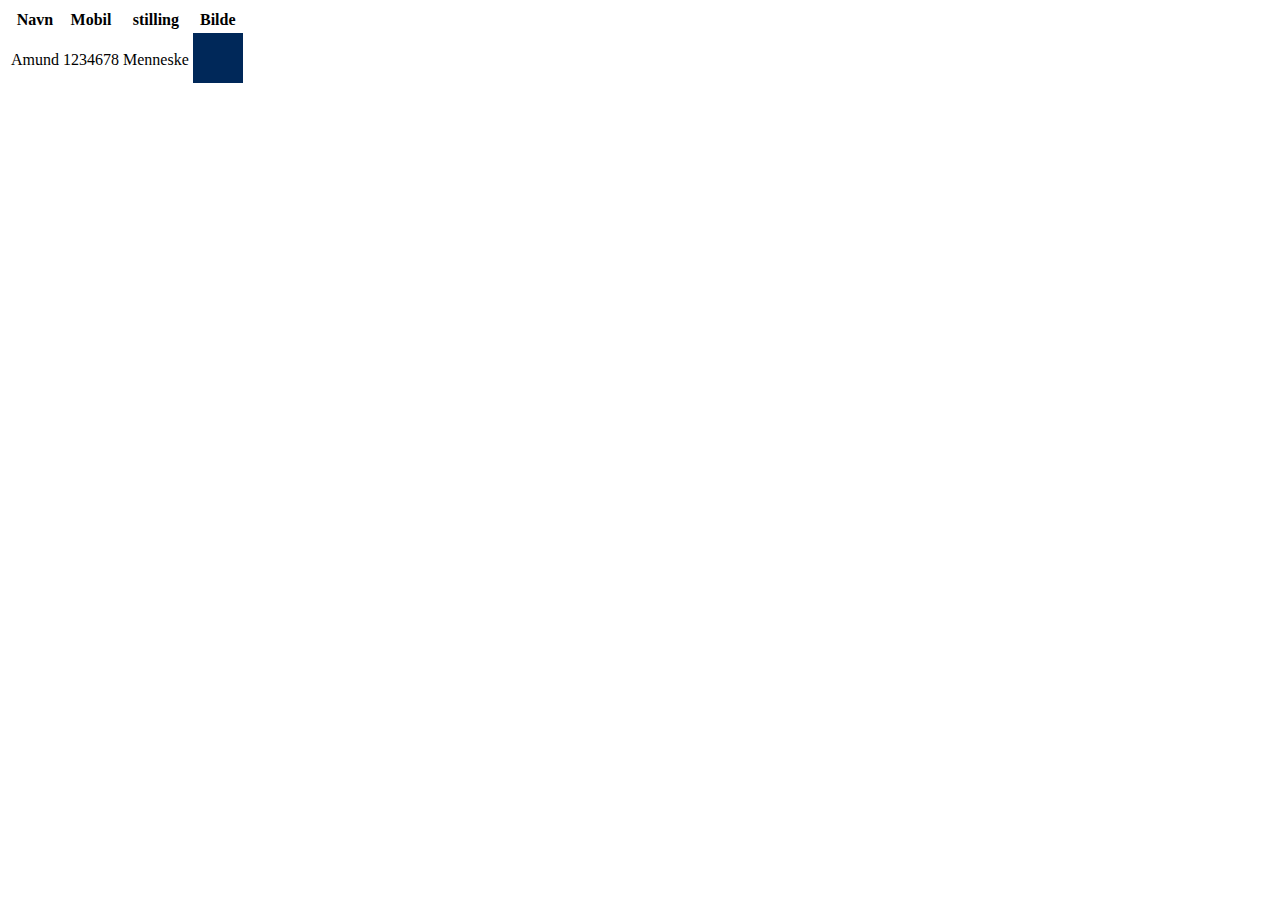
<file: tabell.html>
<!DOCTYPE html>
<html>

<head>
    <meta charset="utf-8">
</head>

<body>
    <table>
        <tr>
            <th>Navn</th>
            <th>Mobil</th>
            <th>stilling</th>
            <th>Bilde</th>
        </tr>
        <tr>
            <td>Amund</td>
            <td>1234678</td>
            <td>Menneske</td>
            <td><img src="bilder/blue.png" width="50" alt="Bilde av amund"></td>
        </tr>
    </table>
</body>

</html>
</file>
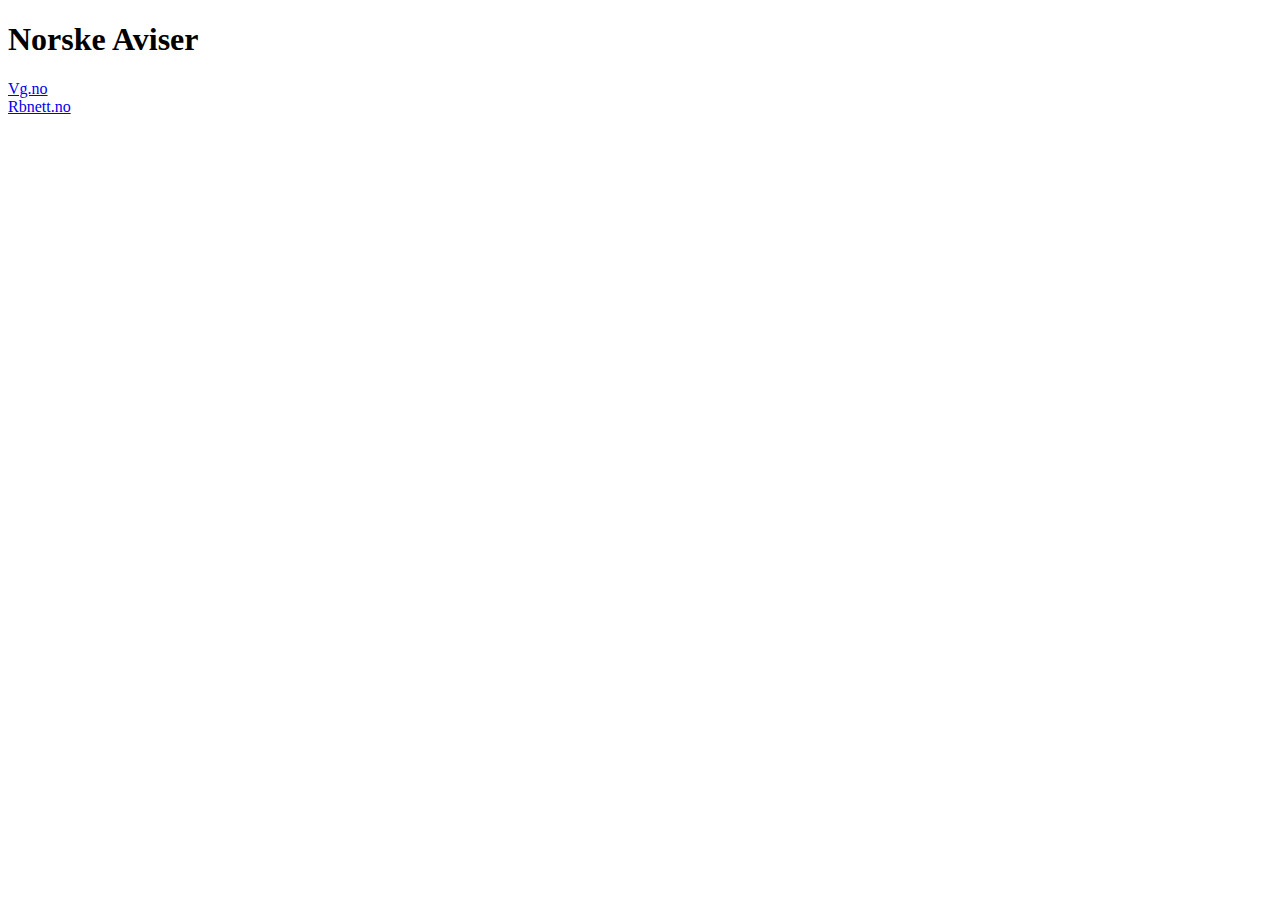
<file: test.html>
<!DOCTYPE html>
<html>

<head>
    <meta charset="utf-8">
    <title>Norske Aviser</title>
</head>

<body>
    <h1>Norske Aviser</h1>
    <!--Target="_blank" for åpne ny fane-->
    <a href="https://www.vg.no" target="_self">Vg.no</a><br>
    <a href="https://www.rbnett.no" target="_blank">Rbnett.no</a>
</body>

</html>
</file>
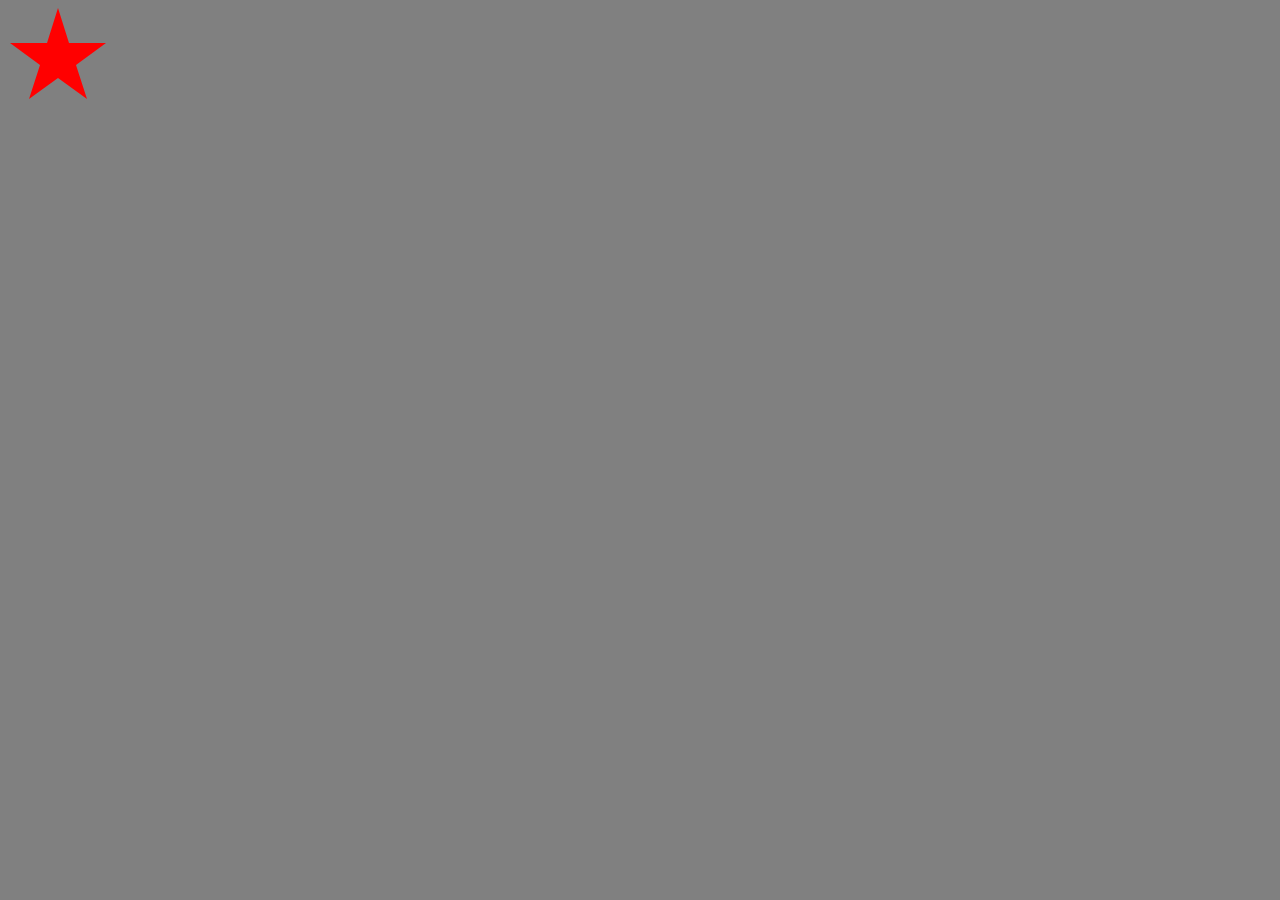
<file: keyframe/main.html>
<!DOCTYPE html>
<html lang="en">

    <head>
        <meta charset="UTF-8">
        <meta http-equiv="X-UA-Compatible" content="IE=edge">
        <meta name="viewport" content="width=device-width, initial-scale=1.0">
        <link rel="stylesheet" href="main.css">
        <title>Document</title>
    </head>

    <body>
        <div id="box"></div>
    </body>

</html>
</file>
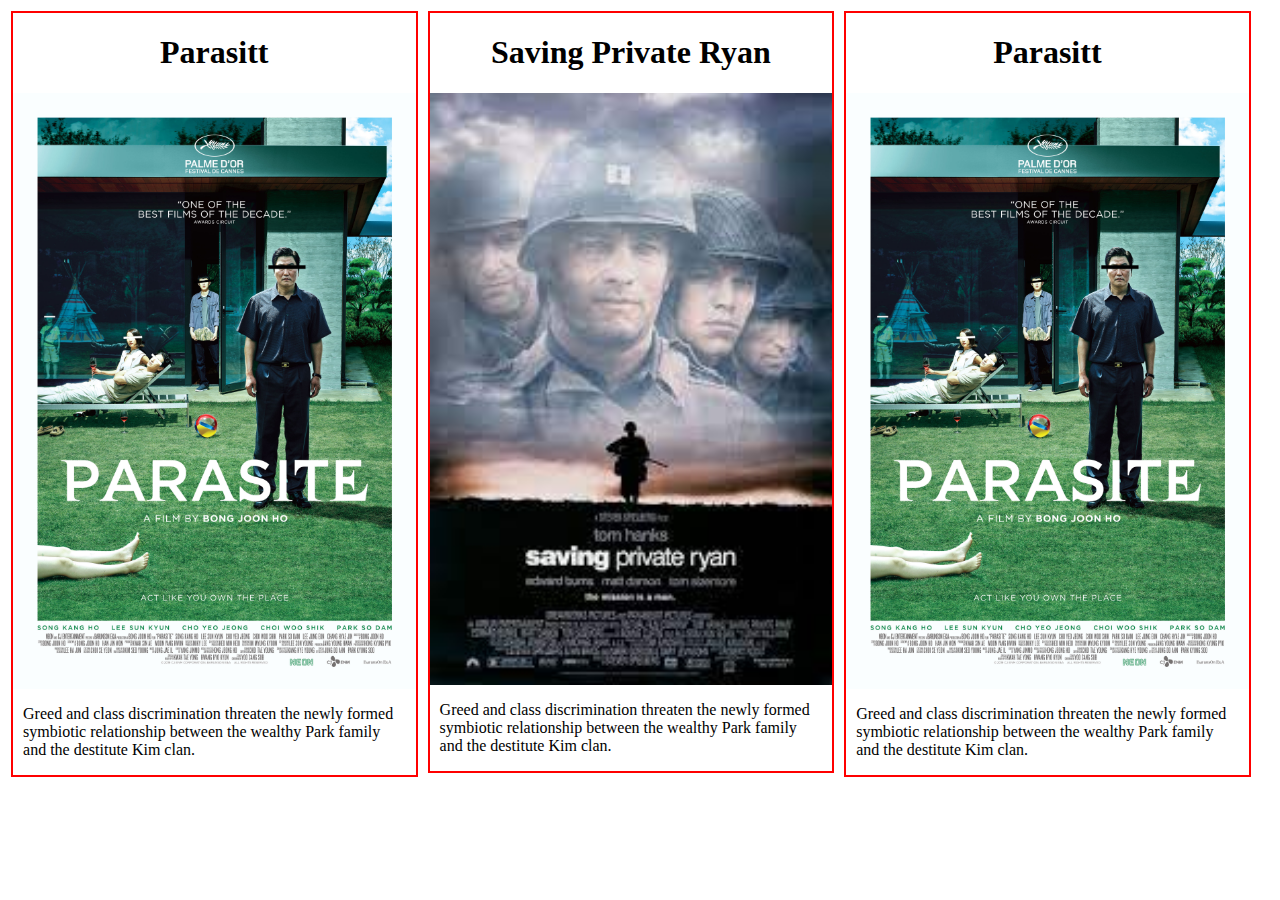
<file: Kodetid/filmplakater.html>
<!DOCTYPE html>
<html lang="en">

    <head>
        <meta charset="UTF-8">
        <link rel="stylesheet" href="film.css">
        <title>Document</title>
    </head>

    <body>
        <div class="float-container">
            <div class="float-child">
                <div>
                    <h1>Parasitt</h1>
                    <img src="bilder/parasite.jpg" class="midt">
                    <p class="midt">Greed and class discrimination threaten the newly formed symbiotic relationship
                        between the
                        wealthy
                        Park
                        family and the destitute Kim clan.</p>
                </div>

            </div>
            <div class="float-child">
                <div>
                    <h1>Saving Private Ryan</h1>
                    <img src="bilder/spr.jpg" class="midt">
                    <p class="midt">Greed and class discrimination threaten the newly formed symbiotic relationship
                        between the
                        wealthy
                        Park
                        family and the destitute Kim clan.</p>
                </div>

            </div>
            <div class="float-child">
                <div>
                    <h1>Parasitt</h1>
                    <img src="bilder/parasite.jpg" class="midt">
                    <p class="midt">Greed and class discrimination threaten the newly formed symbiotic relationship
                        between the
                        wealthy
                        Park
                        family and the destitute Kim clan.</p>
                </div>

            </div>
        </div>
    </body>

</html>
</file>
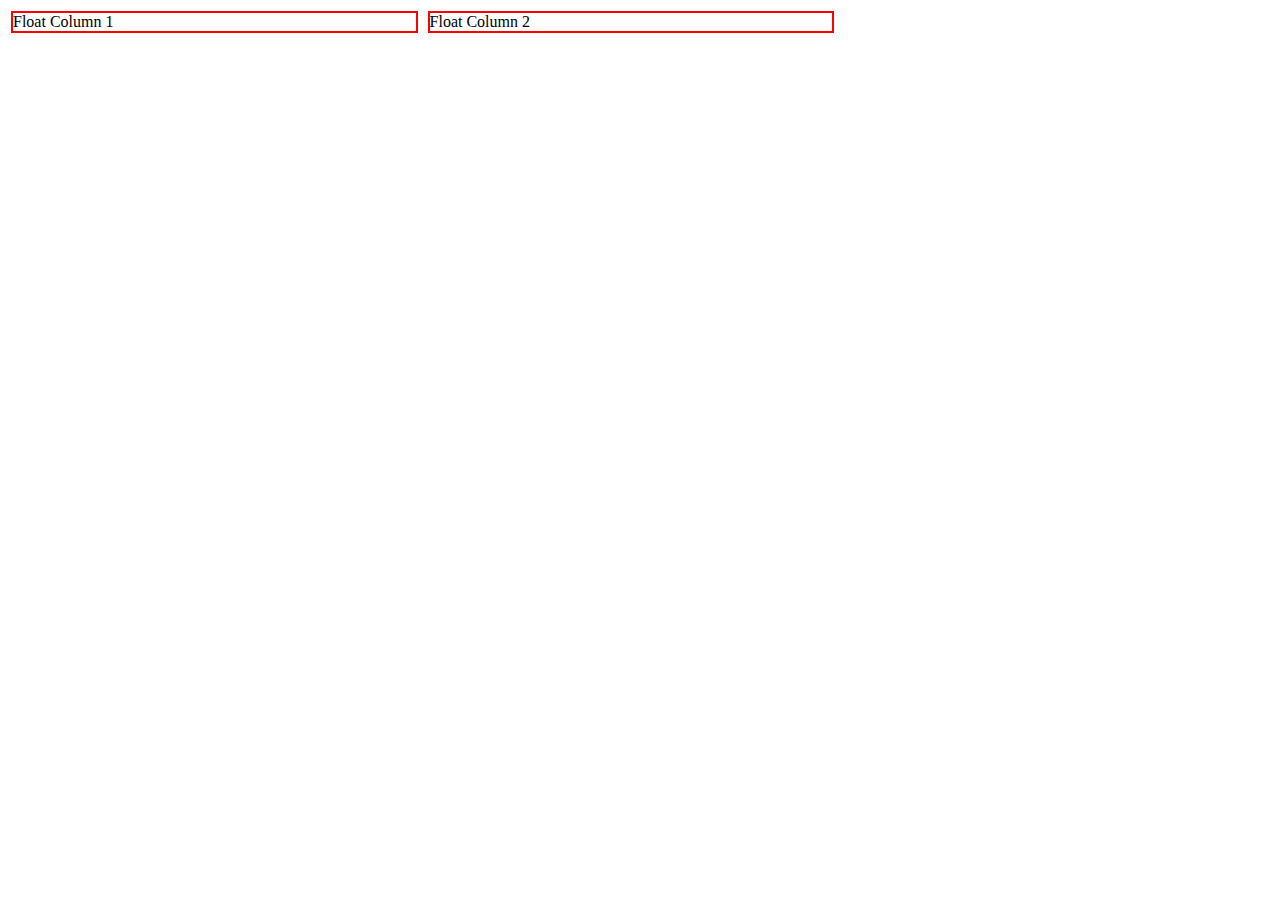
<file: Kodetid/float.html>
<!DOCTYPE html>

<head>
    <meta charset="UTF-8">
    <link rel="stylesheet" href="film.css">
    <title>Document</title>
</head>

<body>
    <div class="float-container">

        <div class="float-child">
            <div class="green">Float Column 1</div>
        </div>

        <div class="float-child">
            <div class="blue">Float Column 2</div>
        </div>

    </div>

</body>

</html>
</file>
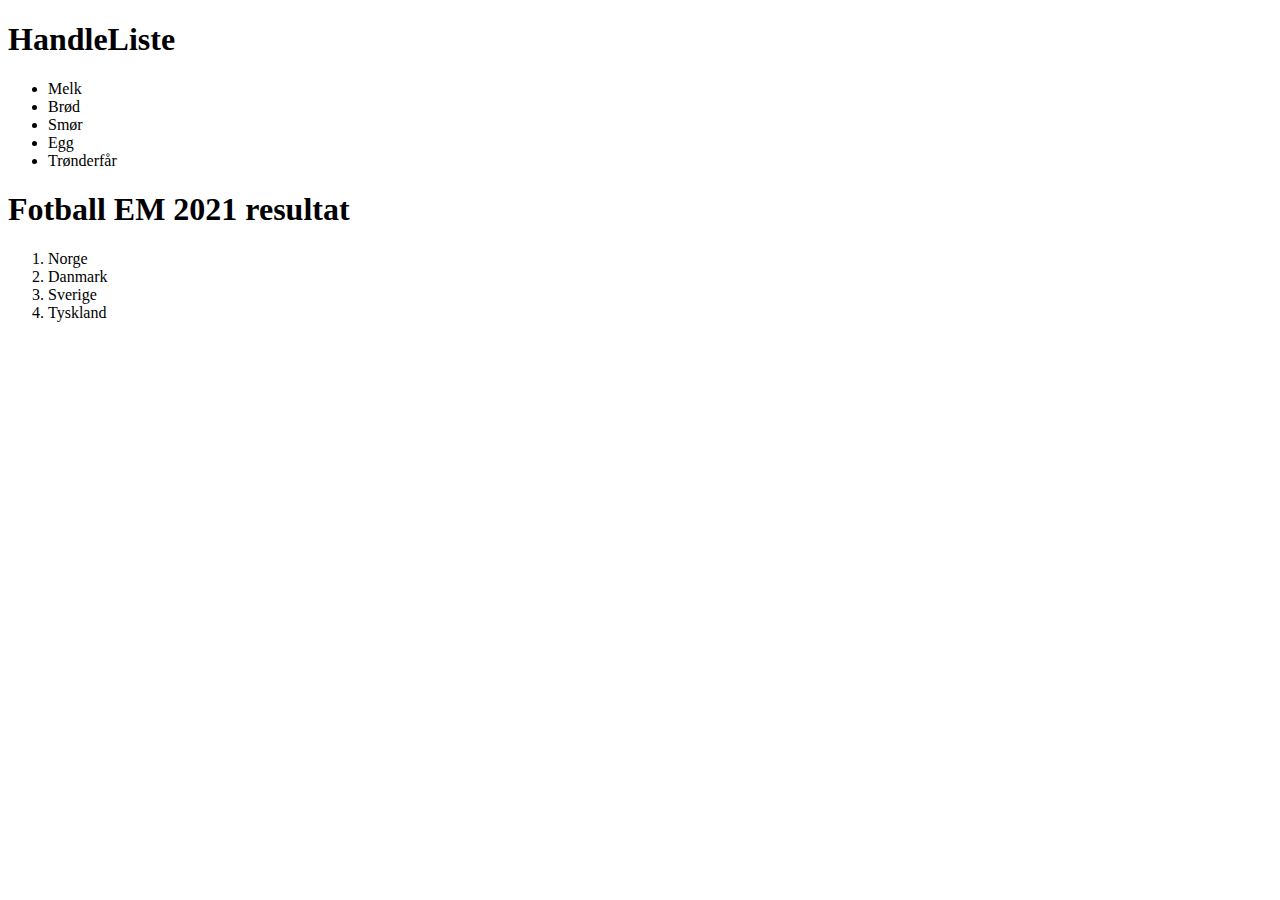
<file: Kodetid/Kodingtime1.html>
<!DOCTYPE html>
<html>

    <head>
        <meta charset="UTF-8">
        <title>Document</title>
    </head>

    <body>
        <h1>HandleListe</h1>
        <ul>
            <li>Melk</li>
            <li>Brød</li>
            <li>Smør</li>
            <li>Egg</li>
            <li>Trønderfår</li>
        </ul>
        <h1>Fotball EM 2021 resultat</h1>
        <ol>
            <li>Norge</li>
            <li>Danmark</li>
            <li>Sverige</li>
            <li>Tyskland</li>
        </ol>
    </body>

</html>
</file>
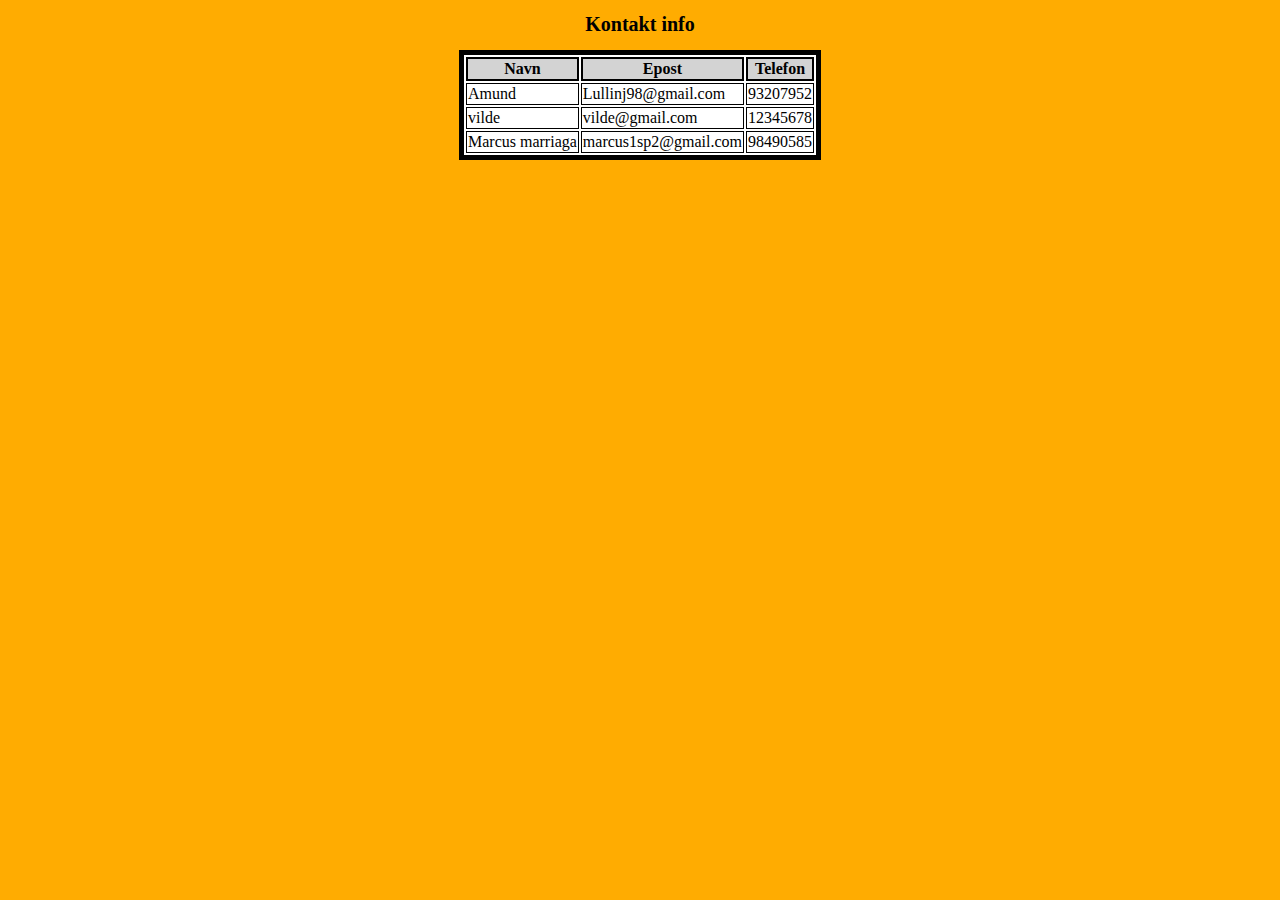
<file: Kodetid/kodingtime2.html>
<!DOCTYPE html>
<html>

    <head>
        <meta charset="UTF-8">
        <link rel="stylesheet" href="stylesheet.css">
        <title>Tabeller</title>
    </head>

    <body>
        <h1>Kontakt info</h1>
        <table>
            <tr>
                <th>Navn</th>
                <th>Epost</th>
                <th>Telefon</th>
            </tr>
            <tr>
                <td>Amund</td>
                <td>Lullinj98@gmail.com</td>
                <td>93207952</td>
            </tr>
            <tr>
                <td>vilde</td>
                <td>vilde@gmail.com</td>
                <td>12345678</td>
            </tr>
            <tr>
                <td>Marcus marriaga</td>
                <td>marcus1sp2@gmail.com</td>
                <td>98490585</td>
            </tr>
        </table>
    </body>

</html>
</file>
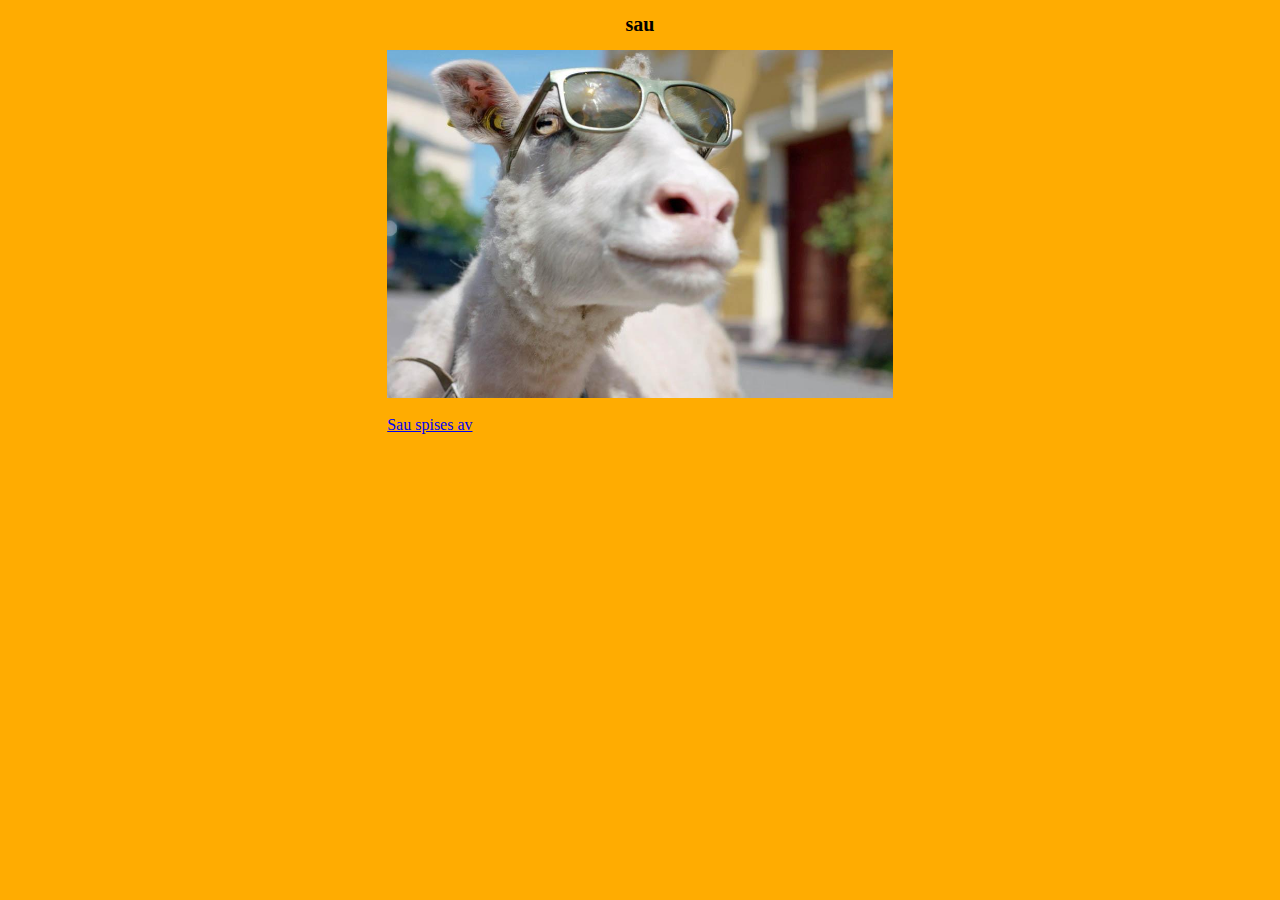
<file: Kodetid/sau.html>
<!DOCTYPE html>
<html>

    <head>
        <meta charset="utf-8">
        <link rel="stylesheet" href="stylesheet.css">
        <title>Sau</title>
    </head>

    <body>
        <h1>sau</h1>
        <img src="/Kodetid/bilder/sau.jpg" class="midt"> <br>
        <a href="ulv.html" class="midt">Sau spises av</a>
    </body>

</html>
</file>
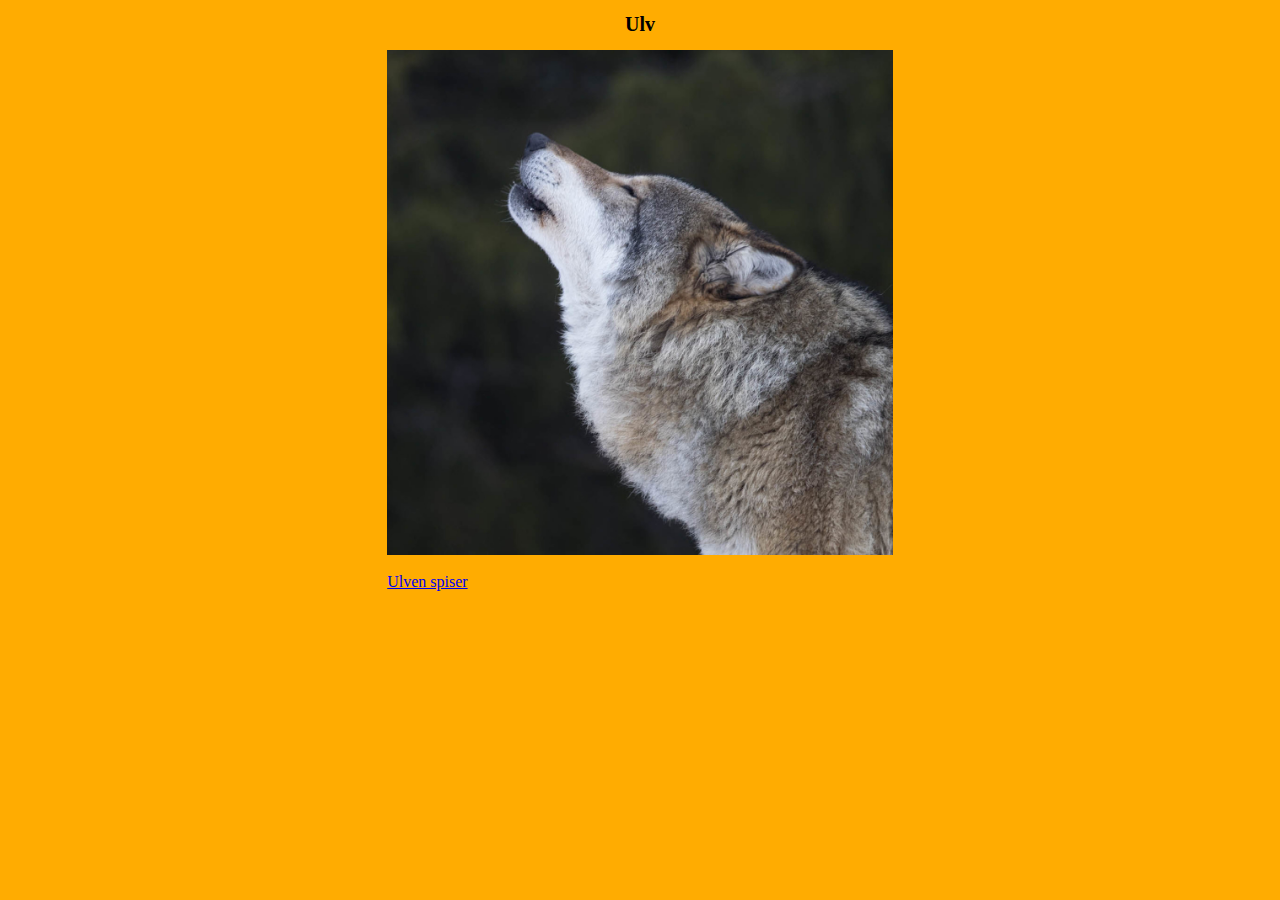
<file: Kodetid/ulv.html>
<!DOCTYPE html>
<html>

    <head>
        <meta charset="utf-8">
        <link rel="stylesheet" href="stylesheet.css">
        <title>Ulv</title>
    </head>

    <body>
        <h1>Ulv</h1>
        <img src="/Kodetid/bilder/ulv.jpg" class="midt"> <br>
        <a href="sau.html" class="midt">Ulven spiser</a>
    </body>

</html>
</file>
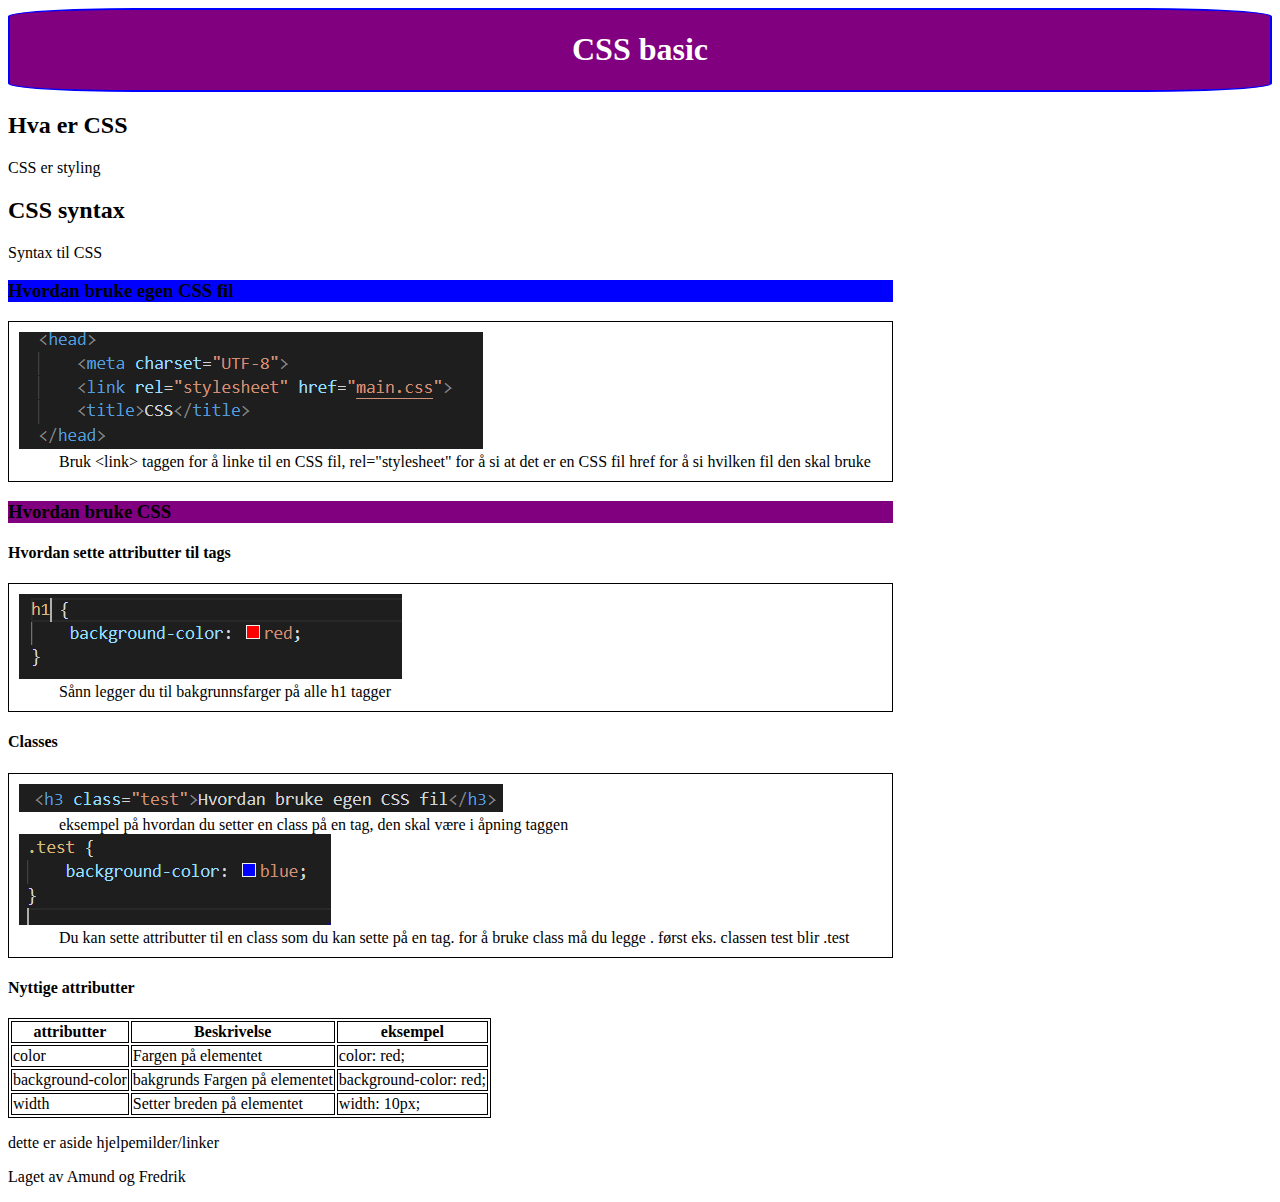
<file: oppgave1/main.html>
<!DOCTYPE html>
<html>

    <head>
        <meta charset="UTF-8">
        <link rel="stylesheet" href="main.css">
        <title>CSS</title>
    </head>

    <body>
        <header>
            <h1>CSS basic</h1>
        </header>
        <section>
            <h2>Hva er CSS</h2>
            <p>CSS er styling</p>

            <h2>CSS syntax</h2>
            <p>Syntax til CSS</p>

            <h3 class="test">Hvordan bruke egen CSS fil</h3>
            <dl>
                <dt><img src="/oppgave1/bilder/csslink.PNG"></dt>
                <dd>Bruk &lt;link&gt; taggen for å linke til en CSS fil, rel="stylesheet" for å si at det er en CSS fil
                    href
                    for å si hvilken fil den skal bruke</dd>
            </dl>
            <h3>Hvordan bruke CSS</h3>

            <h4>Hvordan sette attributter til tags</h4>
            <dl>
                <dt><img src="/oppgave1/bilder/h1.PNG"></dt>
                <dd>Sånn legger du til bakgrunnsfarger på alle h1 tagger</dd>
            </dl>

            <h4>Classes</h4>
            <dl>
                <dt><img src="bilder/h3class.PNG"></dt>
                <dd>eksempel på hvordan du setter en class på en tag, den skal være i åpning taggen</dd>
                <dt><img src="bilder/classs.PNG"></dt>
                <dd>Du kan sette attributter til en class som du kan sette på en tag. for å bruke class må du legge .
                    først eks.
                    classen test blir .test</dd>
            </dl>
            <h4>Nyttige attributter</h4>
            <table>
                <tr>
                    <th>attributter</th>
                    <th>Beskrivelse</th>
                    <th>eksempel</th>
                </tr>
                <tr>
                    <td>color</td>
                    <td>Fargen på elementet</td>
                    <td>color: red;</td>
                </tr>
                <tr>
                    <td>background-color</td>
                    <td>bakgrunds Fargen på elementet</td>
                    <td>background-color: red;</td>
                </tr>
                <tr>
                    <td>width</td>
                    <td>Setter breden på elementet</td>
                    <td>width: 10px;</td>
                </tr>

            </table>

        </section>
        <aside>
            <p>dette er aside hjelpemilder/linker</p>
        </aside>
        <footer>
            <p>Laget av Amund og Fredrik</p>
        </footer>
    </body>

</html>
</file>
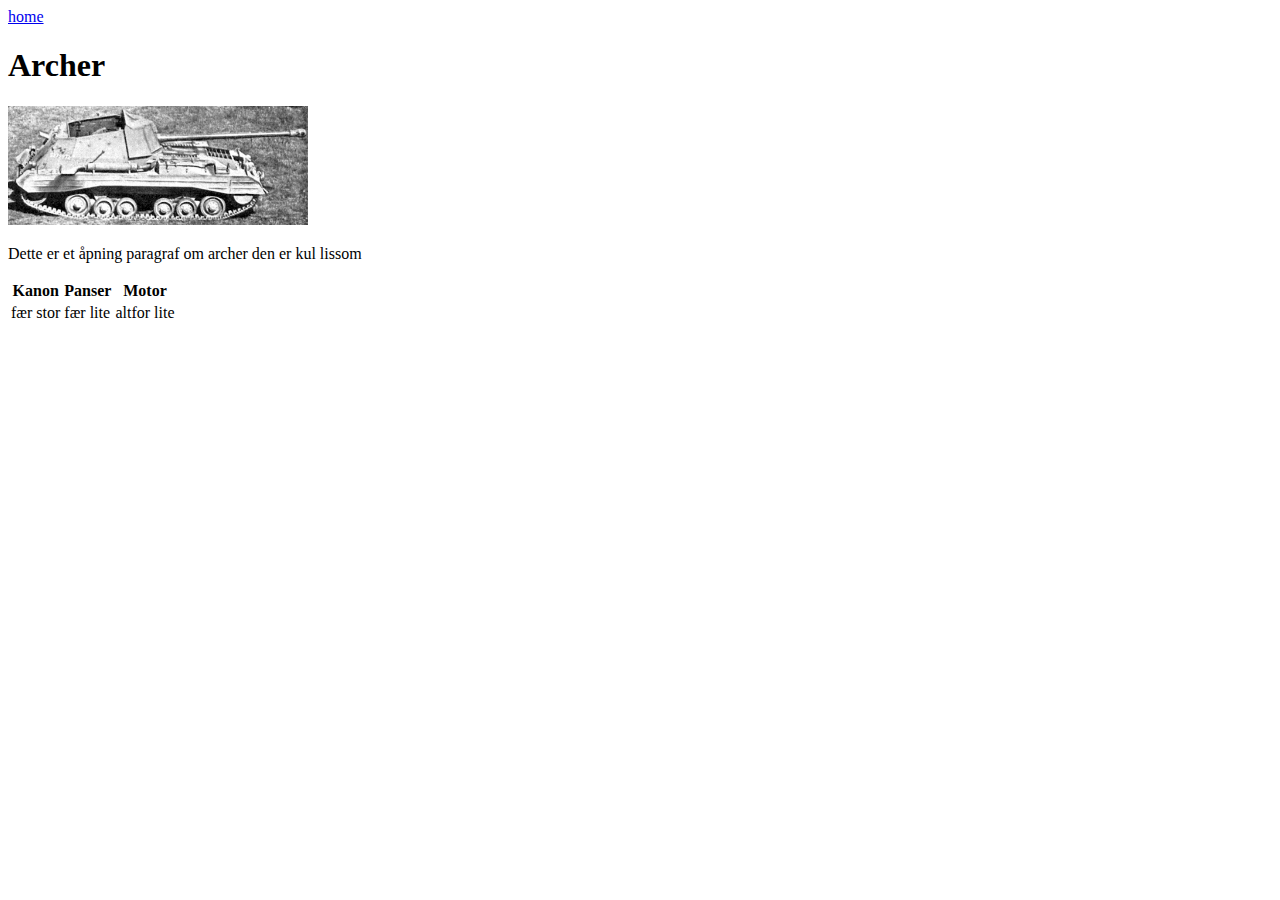
<file: Tanks/archer.html>
<!DOCTYPE html>

<head>
    <meta charset="utf-8">
</head>

<body>
    <nav>
        <a href="main.html">home</a>
    </nav>
    <h1>Archer</h1>
    <img src="/Tanks/bilder/archer.jpg" alt="Archer" width="300">
    <p>Dette er et åpning paragraf om archer den er kul lissom</p>

    <table>
        <tr>
            <th>Kanon</th>
            <th>Panser</th>
            <th>Motor</th>
        </tr>
        <tr>
            <td>fær stor</td>
            <td>fær lite</td>
            <td>altfor lite</td>
        </tr>
    </table>

</body>
</file>
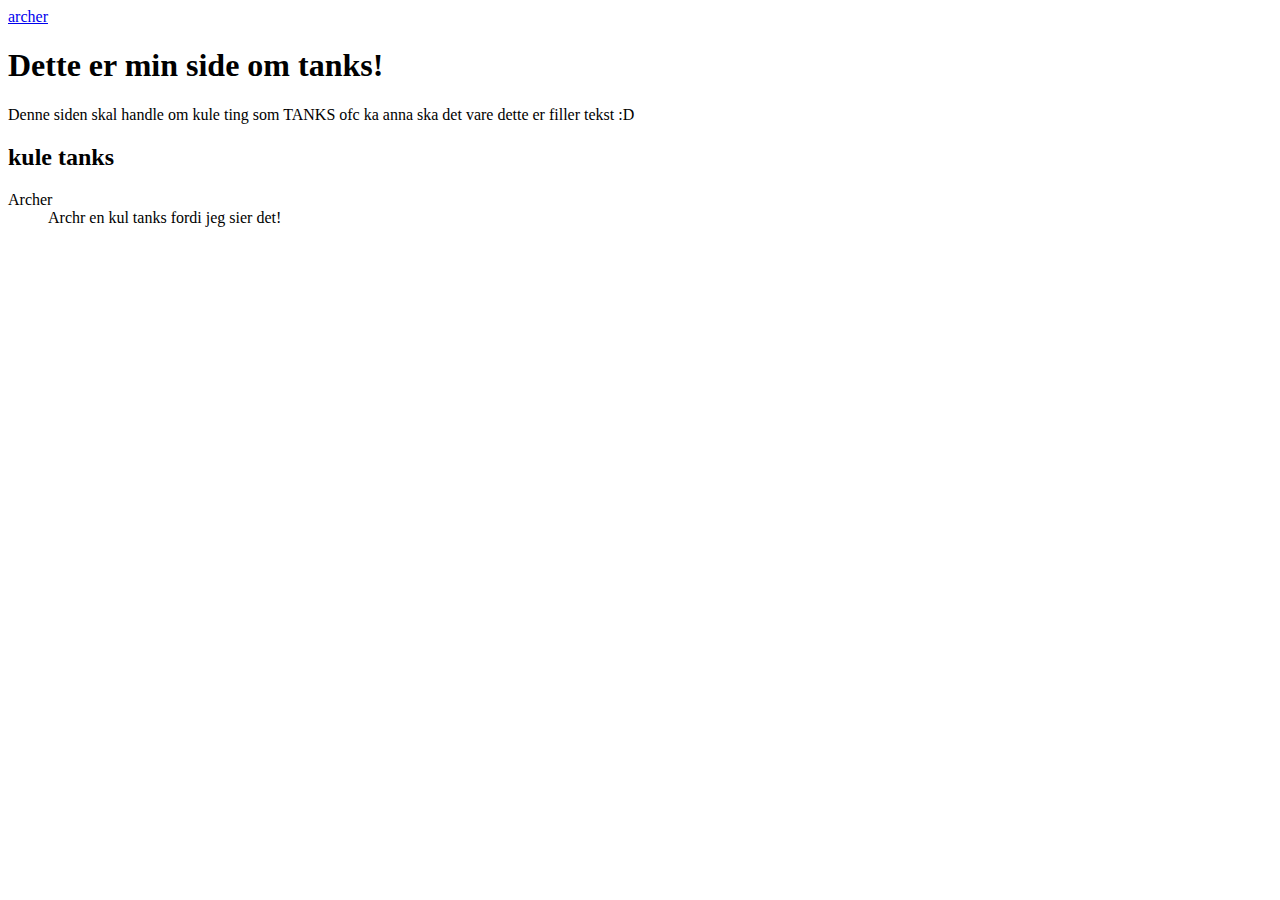
<file: Tanks/main.html>
<!DOCTYPE html>

<head>
    <meta charset="utf-8">
    <title>Tanks homepage</title>
</head>

<body>
    <nav>
        <a href="archer.html">archer</a>
    </nav>
    <h1>Dette er min side om tanks!</h1>
    <p>Denne siden skal handle om kule ting som TANKS ofc ka anna ska det vare dette er filler tekst :D</p>
    <h2>kule tanks</h2>
    <dl>
        <dt>Archer </dt>
        <dd> Archr en kul tanks fordi jeg sier det!</dd>
    </dl>
</body>
</file>
<file: keyframe/main.css>
div {
    width: 100px;
    height: 100px;
    background: red;
    position: relative;
    animation: mymove 10s infinite alternate;
    clip-path: polygon(50% 0%, 61% 35%, 98% 35%, 68% 57%, 79% 91%, 50% 70%, 21% 91%, 32% 57%, 2% 35%, 39% 35%);
  }
@keyframes mymove{
    0% {top:0px; left: 0px; background: #FF0000;}
    50% {top:calc(50vh - 100px); left: calc(100vw - 200px); background: #FFFF00; transform: rotatez(1080deg);}
    100% {top: calc(100vh - 101px); left: 0vw; background: #00ff00; }
}
body{
    height: 100%;
    background-color: gray;
    background-attachment: fixed;
    background-repeat: no-repeat;

}

@keyframes sol {
    0% {background-image: radial-gradient(red, yellow);}
    50% {background-image: radial-gradient(blue, yellow);}
    100% {background-image: radial-gradient(blue, red);}
}
</file>
<file: Kodetid/film.css>
.float-container {
    border: 3px solid #fff;
}

.float-child {
    width: 32%;
    float: left;
    border: 2px solid red;
    margin-right: 10px;
}  
.midt {
    display: block;
    margin-left: auto;
    margin-right: auto;
    width: 100%;
}
h1 {
    text-align: center;
}
p.midt
{
    width: 95%;
}
</file>
<file: Kodetid/stylesheet.css>
body{
    background-color: #ffac01;
}
header{
    background-color: blue;
}
h1 {
    text-align: center;
    font-size: 20px;
    color: black;
}

.midt {
    display: block;
    margin-left: auto;
    margin-right: auto;
    width: 40%;
}
table, th, td {
    border: 1px solid black;
    background-color: white;
}
th {
    border: 2px solid black;
    background-color: lightgray;
}
table{
    border: 5px solid black;
    margin-left: auto;
    margin-right: auto;
}
</file>
<file: oppgave1/main.css>
header{
    border: 2px solid blue;
    background-color: purple;
    border-radius: 10%;
}
header h1 {
    color: white;
    text-align: center;
}
h3 {
    background-color: purple;
}
.test {
    background-color: blue;
}
section {
    width: 70%;
}
dl {
    border: 1px solid black;
    padding: 10px;
}
table, tr, td, th {
    border: 1px solid black;
}
</file>
